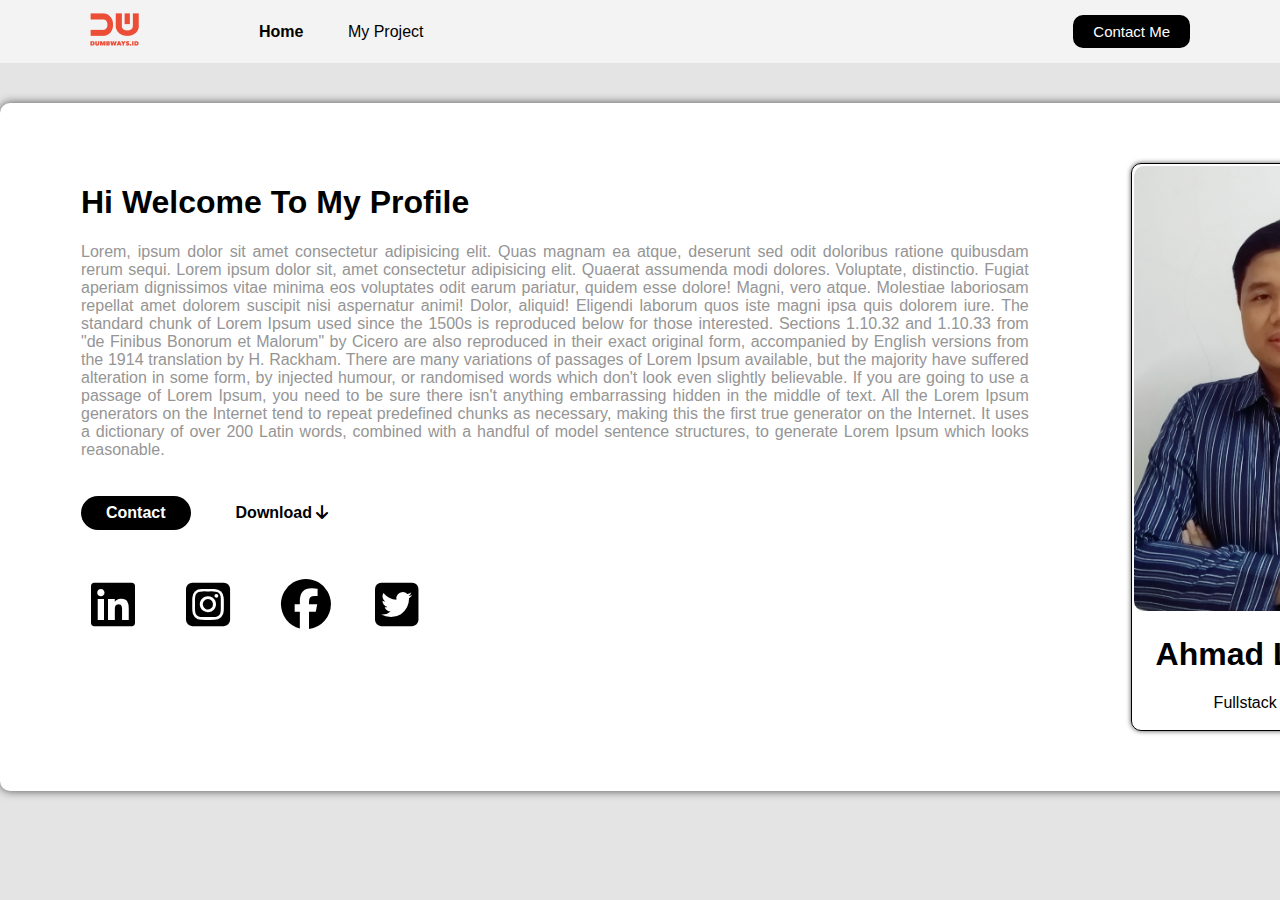
<file: index.html>
<!DOCTYPE html>
<html>
<head>
	<meta charset="utf-8">
	<meta name="viewport" content="width=device-width, initial-scale=1">
	<title>Personal Web - Beranda</title>
    <link rel="stylesheet" href="style.css">
    <link rel="stylesheet" href="https://cdnjs.cloudflare.com/ajax/libs/font-awesome/6.1.1/css/all.min.css">
</head>
<body>

    <!--MENU BAR-->
    <nav>
        <div class="left-side">
          <a href="index.html"><img src="dw.png" alt="" /></a>
          <ul>
            <li><a href="index.html" class="active">Home</a></li>
            <li><a href="blog.html">My Project</a></li>
          </ul>
        </div>
  
        <div class="right-side">
          <a href="contact-me.html">Contact Me</a>
        </div>
    </nav>

    <!--HOME-->
    <div class="personal">
        <div class="container-content">

            <div class="right">
                <h1>Hi Welcome To My Profile</h1>
                    <p>Lorem, ipsum dolor sit amet consectetur adipisicing elit. Quas magnam ea atque, deserunt sed odit doloribus ratione quibusdam rerum sequi. Lorem ipsum dolor sit, 
                    amet consectetur adipisicing elit. Quaerat assumenda modi dolores. Voluptate, distinctio. Fugiat aperiam dignissimos vitae minima eos voluptates odit earum pariatur, 
                    quidem esse dolore! Magni, vero atque. Molestiae laboriosam repellat amet dolorem suscipit nisi aspernatur animi! Dolor, aliquid! Eligendi laborum quos iste magni ipsa 
                    quis dolorem iure. The standard chunk of Lorem Ipsum used since the 1500s is reproduced below for those interested. Sections 1.10.32 and 1.10.33 from "de Finibus Bonorum 
                    et Malorum" by Cicero are also reproduced in their exact original form, accompanied by English versions from the 1914 translation by H. Rackham. There are many variations 
                    of passages of Lorem Ipsum available, but the majority have suffered alteration in some form, by injected humour, or randomised words which don't look even slightly 
                    believable. If you are going to use a passage of Lorem Ipsum, you need to be sure there isn't anything embarrassing hidden in the middle of text. All the Lorem Ipsum 
                    generators on the Internet tend to repeat predefined chunks as necessary, making this the first true generator on the Internet. It uses a dictionary of over 200 Latin words, 
                    combined with a handful of model sentence structures, to generate Lorem Ipsum which looks reasonable.</p>
                <div class="skill">
                    <div class="kontak"><a href="https://t.me/ahmadlutfi999">
                        <h4>Contact</h4></a>
                    </div>
                    <div class="download">
                        <h4>Download   <a href="cv.pdf">
                            <i class="fa-solid fa-arrow-down"></i></i>
                        </a></h4>
                    </div>
                    
                    
                </div>
                <div class="sosmed">
                    <div class="box">
                        <div class="icon"><a href="https://id.linkedin.com/"><i class="fa-brands fa-linkedin"></i></a></div>
                    </div>
                    <div class="box">
                        <div class="icon"><a href="https://www.instagram.com/"><i class="fa-brands fa-instagram-square"></i></a></div>
                    </div>
                    <div class="box">
                        <div class="icon"><a href="https://id-id.facebook.com/"><i class="fa-brands fa-facebook"></i></a></div>
                    </div>
                    <div class="box">
                        <div class="icon"><a href="https://twitter.com/"><i class="fa-brands fa-twitter-square"></i></a></div>
                    </div>
                </div>
            </div>

            <div class="left">
                <div class="card">
                <img src="foto.jpg" style="width: 100%; border-radius: 10px" />
                <h1>Ahmad Lutfi Afifi</h1>
                <p>Fullstack Developer</p>
                </div>
            </div>
        </div>
    </div>

</body>
</html>
</file>
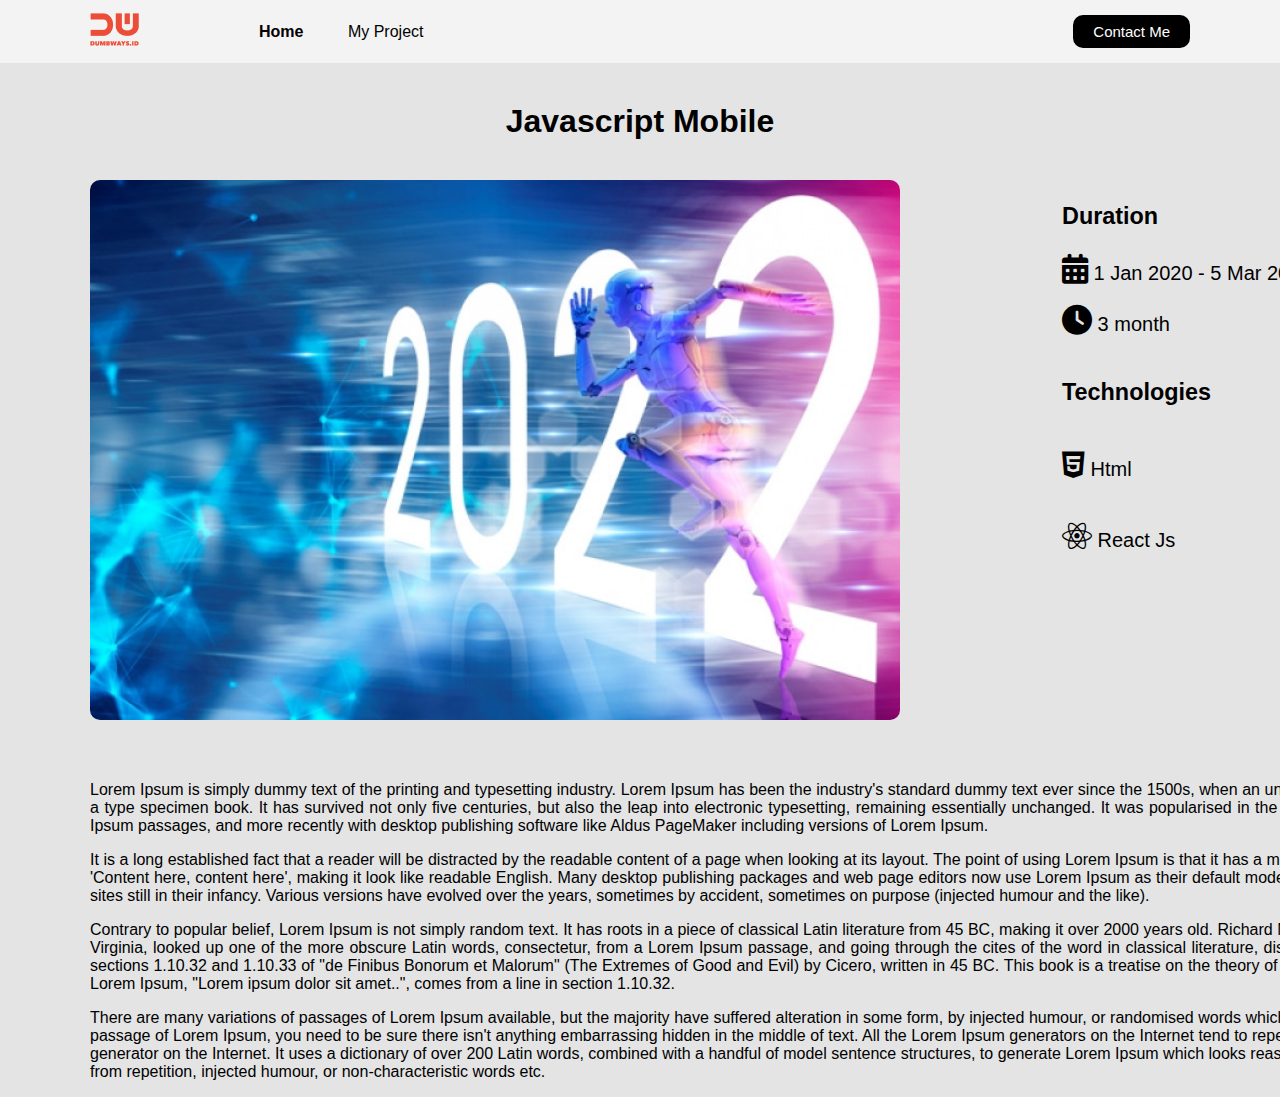
<file: blog-detail.html>
<!DOCTYPE html>
<html>
<head>
	<meta charset="utf-8">
	<meta name="viewport" content="width=device-width, initial-scale=1">
	<title>Personal Web - Project</title>
    <link rel="stylesheet" href="style.css">
    <link rel="stylesheet" href="https://cdnjs.cloudflare.com/ajax/libs/font-awesome/6.1.1/css/all.min.css">
</head>
<body>

    <!--MENU BAR-->
    <nav>
        <div class="left-side">
          <a href="index.html"><img src="dw.png" alt="" /></a>
          <ul>
            <li><a href="index.html" class="active">Home</a></li>
            <li><a href="blog.html">My Project</a></li>
          </ul>
        </div>
  
        <div class="right-side">
          <a href="contact-me.html">Contact Me</a>
        </div>
    </nav>
    
    <!--MY PROJECT DETAIL-->
    <div class="judul-project" id="detailing">
      <h1>Javascript Mobile</h1>
    </div>
    <div class="detail-page">
        
        <div class="form-group left">
            <img src="tech.jpg" style="width: 100%; border-radius: 10px" />
          </div>

          <div class="form-group right">
            <div style="display: flex;flex-direction: column;">
                <div class="head-detail-duration">
                <h3>Duration</h3>
                <p><i class="fa-solid fa-calendar-days"></i> 1 Jan 2020 - 5 Mar 2020</p>
                <p><i class="fa-solid fa-clock"></i> 3 month</p>
                </div>
                <div>
                    <h3>Technologies</h3>
                    <div class="head-detail-item">
                        <p><i class="fa-brands fa-html5"></i> Html</p>
                        <p><i class="fa-brands fa-js-square"></i> Javascript</p>
                        <p><i class="fa-brands fa-react"></i> React Js</p>
                    </div> 
                </div>
            </div>
          </div>   
    </div>

    <div class="isi-blog">
      <p>Lorem Ipsum is simply dummy text of the printing and typesetting industry. Lorem Ipsum has been the industry's 
        standard dummy text ever since the 1500s, when an unknown printer took a galley of type and scrambled it to make 
        a type specimen book. It has survived not only five centuries, but also the leap into electronic typesetting, 
        remaining essentially unchanged. It was popularised in the 1960s with the release of Letraset sheets containing 
        Lorem Ipsum passages, and more recently with desktop publishing software like Aldus PageMaker including versions 
        of Lorem Ipsum.</p>
      <p>It is a long established fact that a reader will be distracted by the readable content of a page when looking 
        at its layout. The point of using Lorem Ipsum is that it has a more-or-less normal distribution of letters, as 
        opposed to using 'Content here, content here', making it look like readable English. Many desktop publishing 
        packages and web page editors now use Lorem Ipsum as their default model text, and a search for 'lorem ipsum' 
        will uncover many web sites still in their infancy. Various versions have evolved over the years, sometimes by 
        accident, sometimes on purpose (injected humour and the like).</p>
      <p>Contrary to popular belief, Lorem Ipsum is not simply random text. It has roots in a piece of classical Latin 
        literature from 45 BC, making it over 2000 years old. Richard McClintock, a Latin professor at Hampden-Sydney 
        College in Virginia, looked up one of the more obscure Latin words, consectetur, from a Lorem Ipsum passage, 
        and going through the cites of the word in classical literature, discovered the undoubtable source. Lorem Ipsum 
        comes from sections 1.10.32 and 1.10.33 of "de Finibus Bonorum et Malorum" (The Extremes of Good and Evil) by 
        Cicero, written in 45 BC. This book is a treatise on the theory of ethics, very popular during the Renaissance. 
        The first line of Lorem Ipsum, "Lorem ipsum dolor sit amet..", comes from a line in section 1.10.32.</p>
      <p>There are many variations of passages of Lorem Ipsum available, but the majority have suffered alteration in 
        some form, by injected humour, or randomised words which don't look even slightly believable. If you are going 
        to use a passage of Lorem Ipsum, you need to be sure there isn't anything embarrassing hidden in the middle of 
        text. All the Lorem Ipsum generators on the Internet tend to repeat predefined chunks as necessary, making this 
        the first true generator on the Internet. It uses a dictionary of over 200 Latin words, combined with a handful 
        of model sentence structures, to generate Lorem Ipsum which looks reasonable. The generated Lorem Ipsum is 
        therefore always free from repetition, injected humour, or non-characteristic words etc.</p>
    </div>
  
</body>
</html>
</file>
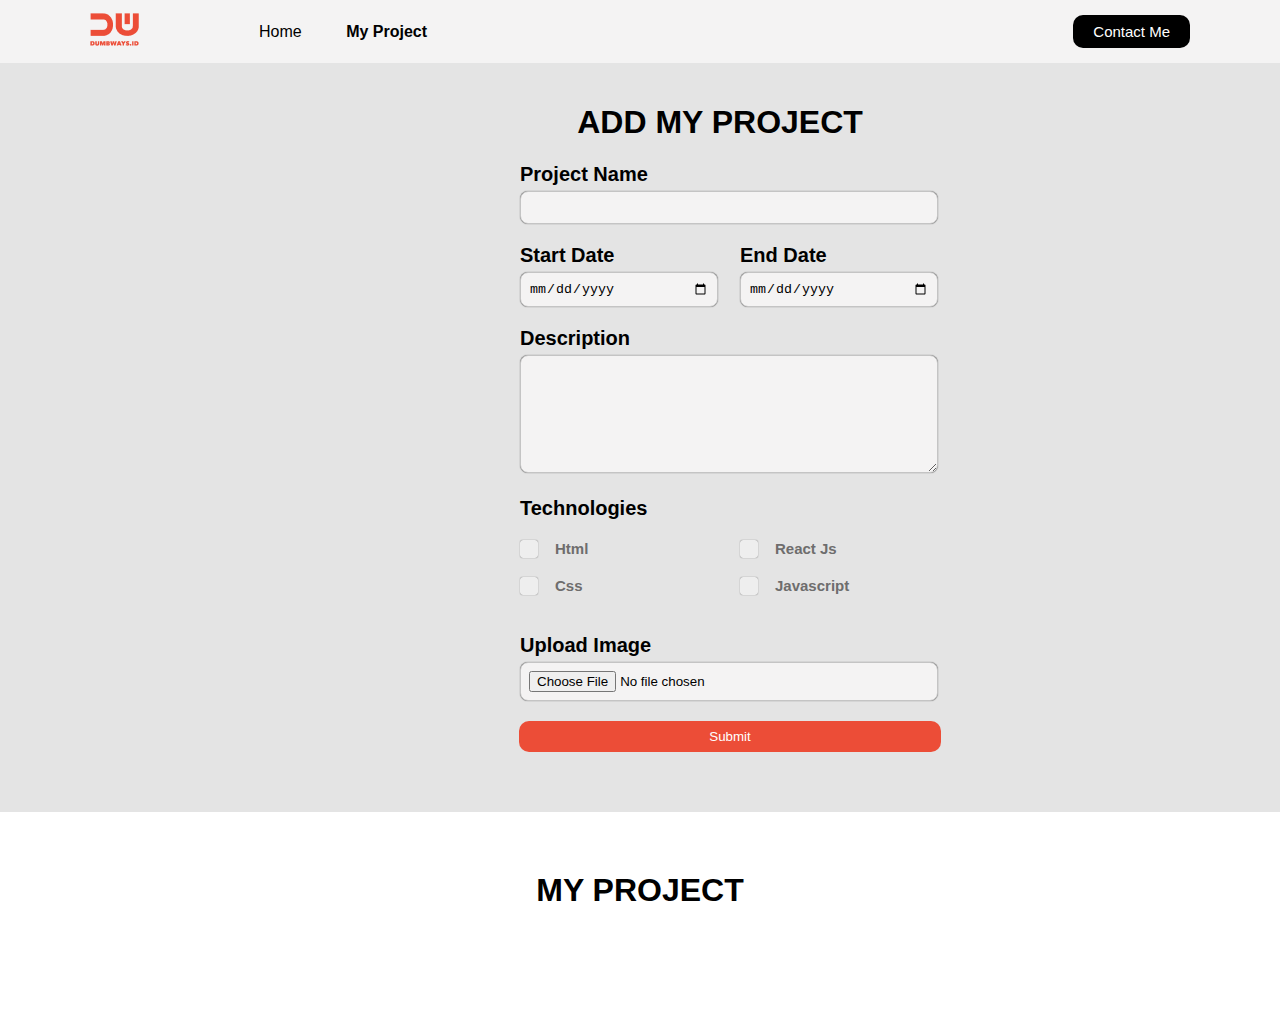
<file: blog.html>
<!DOCTYPE html>
<html>
<head>
	<meta charset="utf-8">
	<meta name="viewport" content="width=device-width, initial-scale=1">
	<title>Personal Web - My Project</title>
    <link rel="stylesheet" href="style.css">
    <link rel="stylesheet" href="https://cdnjs.cloudflare.com/ajax/libs/font-awesome/6.1.1/css/all.min.css">
    <script src="project.js"></script>
</head>
<body>
  
    <!--MENU BAR-->
    <nav>
        <div class="left-side">
          <a href="index.html"><img src="dw.png" alt="" /></a>
          <ul>
            <li><a href="index.html">Home</a></li>
            <li><a href="blog.html" class="active">My Project</a></li>
          </ul>
        </div>
  
        <div class="right-side">
          <a href="contact-me.html">Contact Me</a>
        </div>
    </nav>

    <!--ADD MY PROJECT-->
    <div class="personality">
       <form>
        <h1>ADD MY PROJECT</h1>
        <div>
          <label for="project">Project Name</label>
          <input type="text" name="" id="project"/>
        </div>
        <div class="form-group left">
          <label for="start" class="label-title">Start Date</label>
           <input type="date" name="" id="start"/>
        </div>
        <div class="form-group right">
          <label for="end">End Date</label>
          <input type="date" name="" id="end"/>
         </div>
         <div>
            <label for="description">Description</label>
            <textarea name="" id="description" cols="30" rows="10"></textarea>
          </div>
          <div>
              <div>
            <label for="technologies">Technologies</label>
              </div>
              <div class="form-group left">
                <div class="techn">
              <label class="container">Html
                <input type="checkbox" value="fa-brands fa-html5" id="Html">
                <span class="checkmark"></span>
              </label>
                </div>

                <div class="techn">
              <label class="container">Css
                <input type="checkbox" value="fa-brands fa-css3-alt" id="Css">
                <span class="checkmark"></span>
              </label>
                </div>
              </div>


              <div class="form-group right">
                <div class="techn">
              <label class="container">React Js
                <input type="checkbox" value="fa-brands fa-react" id="React">
                <span class="checkmark"></span>
              </label>
                </div>

                <div class="techn">
              <label class="container">Javascript
                <input type="checkbox" value="fa-brands fa-js-square" id="Java">
                <span class="checkmark"></span>
              </label>
                </div>
              </div>
          </div>
          <div>
            <label for="upload">Upload Image</label>
             <input type="file" name="" id="upload"/>
          </div>
        <div class="btn-submit">
          <button  onclick="addProject()" type="button">Submit</button>
        </div>
      </form>
    </div>

    <!--MY PROJECT-->
    <div class="latar">
      <div><h1>MY PROJECT</h1>
      <main class="grid" id="stock">
        
        <!--<article>
          <img src="tech.jpg" style="width: 100%; border-radius: 10px" />
          <div class="posting" id="posting-card">
            <h3><a href="blog-detail.html" target="_blank">Javascript Mobile</a></h3>
            <span class="post-date">
              <time class="post-date">durasi : 3 bulan</time>
            </span>
            <p>App that used for Dumbways student, it was deployed and can downloaded on playstore. Happy download</p>
            <div class="logo">
            <i class="fa-brands fa-html5"></i>
            <i class="fa-brands fa-react"></i>
            <i class="fa-brands fa-css3-alt"></i>
            <i class="fa-brands fa-js-square"></i>
            </div>
            <div class="btn-submit">
              <button type="button">edit</button>
              <button type="button">delete</button>
            </div>
          </div>    
        </article>-->

       

      </main>
      </div>
    </div>

</body>
</html>
</file>
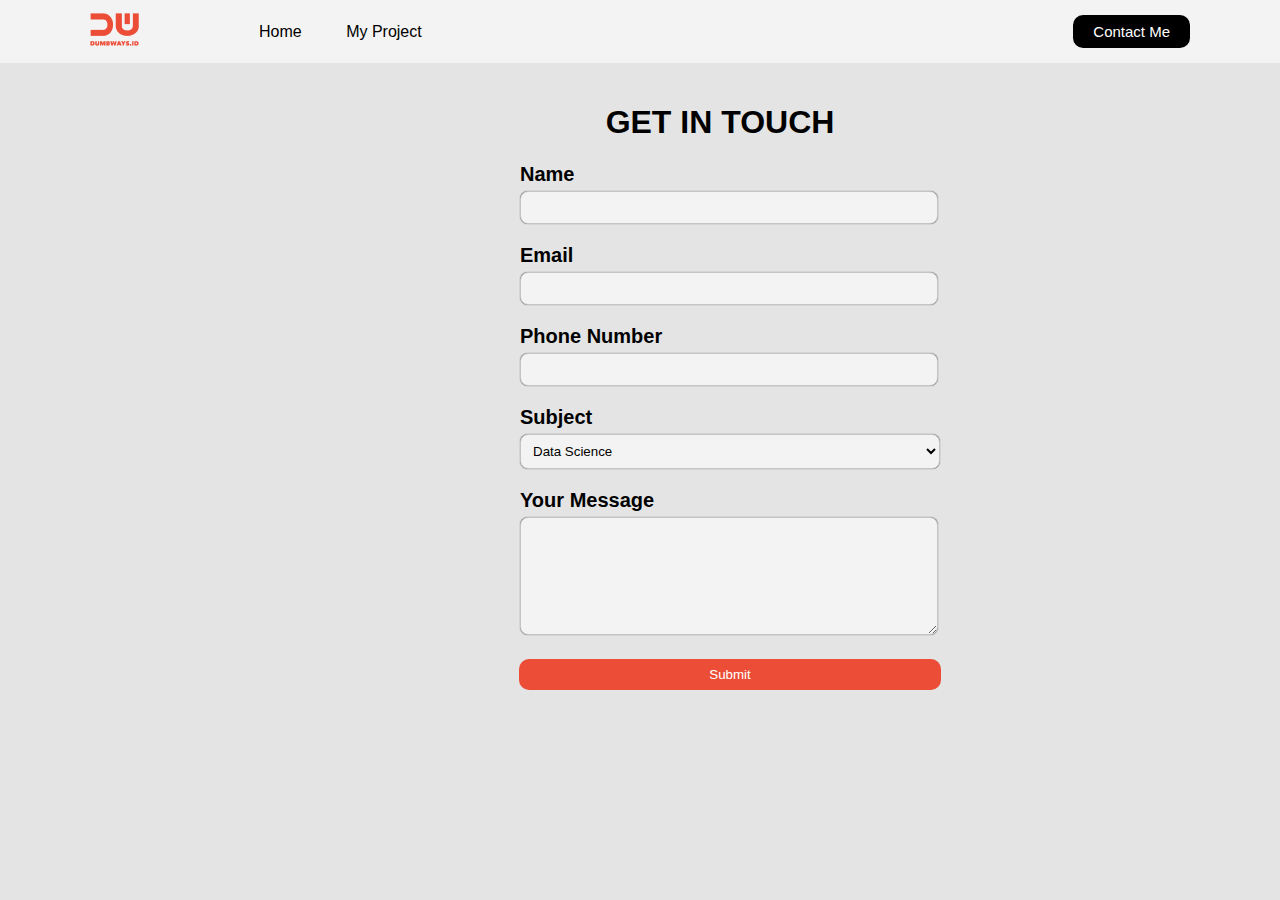
<file: contact-me.html>
<!DOCTYPE html>
<html>
<head>
	<meta charset="utf-8">
	<meta name="viewport" content="width=device-width, initial-scale=1">
	<title>Personal Web - Contact Me</title>
    <link rel="stylesheet" href="style.css">
    <link rel="stylesheet" href="https://cdnjs.cloudflare.com/ajax/libs/font-awesome/6.1.1/css/all.min.css">
    <script src="submission.js"></script>
</head>
<body>
  
    <!--MENU BAR-->
    <nav>
        <div class="left-side">
          <a href="index.html"><img src="dw.png" alt="" /></a>
          <ul>
            <li><a href="index.html">Home</a></li>
            <li><a href="blog.html">My Project</a></li>
          </ul>
        </div>
  
        <div class="right-side">
          <a href="contact-me.html">Contact Me</a>
        </div>
    </nav>

    <!--CONTACT FORM-->
    <div class="personalies">
       <form>
        <h1>GET IN TOUCH</h1>
        <div>
          <label for="input-name">Name</label>
          <input type="text" name="" id="name" />
        </div>
        <div>
          <label for="input-email">Email</label>
           <input type="email" name="" id="email" />
        </div>
        <div>
          <label for="input-phone">Phone Number</label>
          <input type="text" name="" id="phone" />
         </div>
        <div>
          <label for="choose-object">Subject</label>
          <select id="object">
            <option selected> </option>
            <option selected>Web Developer</option>
            <option selected>Sofware Engineering</option>
            <option selected>Data Science</option>
          </select>
        </div>
        <div>
          <label for="input-message">Your Message</label>
          <textarea name="" id="message" cols="30" rows="10" ></textarea>
        </div>
        <div class="btn-submit">
          <button  onclick="submitForm()" type="submit">Submit</button>
        </div>
      </form>
    </div>

</body>
</html>
</file>
<file: style.css>
/* STYLE BODY */
  body {
    margin: 0;
    font-family: 'Poppins', sans-serif;
    background-color: rgb(228, 228, 228);
  }

  /* STYLE MENU BAR */
  nav {
    background-color: #f4f3f3;
    height: 7vh;
    display: flex;
  }
  nav div {
    display: flex;
    align-items: center;
  } 
  nav .left-side {
    flex: 50%;
    padding-left: 90px;
    margin-left: auto;
  }
  nav .right-side {
    flex: 50%;
    padding-right: 90px;
    justify-content: right;
    margin-right: auto;
  }
  nav ul {
    list-style-type: none;
    margin-left: 40px;
  }
  nav ul li {
    display: inline;
    margin-left: 40px;
  }
  nav ul li a {
    color: black;
    text-decoration: none;
  }
  nav ul li a.active {
    color: black;
    font-weight: 700;
  }
  nav .right-side a {
    font-size: 15px;
    padding: 8px 20px;
    background-color: black;
    border: none;
    border-radius: 10px;
    color: white;
    text-decoration: none;
  }

  /* STYLE BODY CONTENT */
  .personal {
    border-radius: 10px;
    width: 180vh;
    height: auto;
    background-color: white;
    box-shadow: 0px 0px 10px rgb(79, 79, 79);
    display: flex;
    align-items: center;
    justify-content: center;
    margin: 0 auto;
    margin-top: 40px;
    margin-bottom: 40px;
    padding-top: 40px;
    padding-bottom: 40px;
  }
  .container-content {
    padding: 20px;
    width: 90%;
    display: flex;
    text-align: center;
  }
  .container-content .left {
    flex: 35%;
  }
  .container-content .right {
    flex: 65%;
    text-align: left;
  }
  
  /* STYLE ISI CONTENT */
  .container-content .right p {
    color: #959595;
    text-align: justify;
  }
  .container-content .right .skill {
    display: flex;
  }
  .container-content .right .skill div {
    margin-right: 20px;
  }
  .container-content .right .skill .kontak h4{
    padding: 8px 25px;
    background-color: black;
    border: none;
    border-radius: 30px;
    color: white;
    text-decoration: none;
  }
  .container-content .right .skill .download h4{
    padding: 8px 25px;
    text-decoration: none;
  }
  .container-content .right .skill .download h4 i{
    color: black;
  }
  .container-content .right .sosmed .box {
    width: 10%;
  	padding: 20px;
	  box-sizing: border-box;
  	float: left;  
  }
  .container-content .right .sosmed a {
    color: black;
    text-decoration: none;
  }
  .icon {
    line-height: 90px;
    font-size: 50px;
    margin: -10px;
  }

  /* STYLE FOTO */
  .container-content .left .card{
    border: 1px solid black;
    width: 300px;
    padding: 2px;
    box-shadow: 0px 0px 5px rgb(79, 79, 79);
    border-radius: 10px;
    margin: auto;
  }

  /* STYLE CONTACT FORM */
  form {
    width: 400px;
  }

  .personalies {
    width: 160vh;
    height: auto;
    display: flex;
    align-items: center;
    justify-content: center;
    margin: 0 auto;
    margin-top: 20px;
    margin-bottom: 30px;
  }
  form h1 {
    align-items: center;
    text-align: center;
  }
  form div {
    margin-bottom: 20px;
  }
  form div label {
    font-size: 20px;
    font-weight: 700;
  }
  form div input {
    width: 100%;
    background-color: #f4f3f3;
    border: 1px solid #c4c4c4;
    box-shadow: 0px 0px 1px rgb(79, 79, 79);
    padding: 8px;
    margin-top: 5px;
    border-radius: 8px;
  }
  form div select {
    width: 105%;
    background-color: #f4f3f3;
    border: 1px solid #c4c4c4;
    box-shadow: 0px 0px 1px rgb(79, 79, 79);
    padding: 8px;
    margin-top: 5px;
    border-radius: 8px;
  }
  form div textarea {
    width: 100%;
    background-color: #f4f3f3;
    border: 1px solid #c4c4c4;
    box-shadow: 0px 0px 1px rgb(79, 79, 79);
    padding: 8px;
    margin-top: 5px;
    border-radius: 8px;
    resize: vertical;
    height: 100px;
  }
  form button {
    background-color: #ec4d37;
    color: white;
    border: none;
    padding: 8px 190px;
    border-radius: 10px;
    cursor: pointer;
    margin-left: 15px;
  }
  .btn-submit {
    display: flex;
    justify-content: center;
    align-items: center;
    padding-left: 20px;
  }

  .personality {
    width: 160vh;
    height: auto;
    display: flex;
    align-items: center;
    justify-content: center;
    margin: 0 auto;
    margin-top: 20px;
  }
 .personality .left{
   float: left;
   width:  45%;
 }
 .personality .right{
   float: right;
   width: 45%;
 }
/* The container */
.container {
  color: rgb(110, 109, 109);
  display: block;
  position: relative;
  padding-left: 35px;
  margin-bottom: 12px;
  cursor: pointer;
  font-size: 15px;
  -webkit-user-select: none;
  -moz-user-select: none;
  -ms-user-select: none;
  user-select: none;
}

/* Hide the browser's default checkbox */
.container input {
  position: absolute;
  opacity: 0;
  cursor: pointer;
  height: 0;
  width: 0;
}

/* Create a custom checkbox */
.checkmark {
  position: absolute;
  top: 0;
  left: 0;
  height: 18px;
  width: 18px;
  background-color: #eee;
  box-shadow: 0px 0px 1px rgb(79, 79, 79);
  border-radius: 3px;
}

/* On mouse-over, add a grey background color */
.container:hover input ~ .checkmark {
  background-color: #ccc;
}

/* When the checkbox is checked, add a blue background */
.container input:checked ~ .checkmark {
  background-color: #2196F3;
}

/* Create the checkmark/indicator (hidden when not checked) */
.checkmark:after {
  content: "";
  position: absolute;
  display: none;
}

/* Show the checkmark when checked */
.container input:checked ~ .checkmark:after {
  display: block;
}

/* Style the checkmark/indicator */
.container .checkmark:after {
  left: 5px;
  top: 2px;
  width: 5px;
  height: 10px;
  border: solid white;
  border-width: 0 3px 3px 0;
  -webkit-transform: rotate(45deg);
  -ms-transform: rotate(45deg);
  transform: rotate(45deg);
}

.latar {
  background-color: #ffffff;
  display: flex;
  align-items: center;
  justify-content: center;
  margin: 0 auto;
  margin-top: 40px;
}

.latar h1 {
  align-items: center;
  text-align: center;
  margin-top: 60px;
  margin-bottom: 60px;
}


.grid {
  display: grid;
  grid-template-columns: auto auto auto;
  align-items: center;
  grid-gap: 10px;
  margin: 0;
  margin-left: 10px;
  margin-bottom: 40px;
}

.grid img{
  object-fit: cover;
}

.grid .post-date{
  color: grey;
}

.grid h3, a{
  margin-bottom: 0px;
  text-decoration: none;
  color: black;
}

.grid article{
  box-shadow: 0px 0px 10px black;
  border-radius: 8px;
  text-align: justify;
  background: #ffffff;
  width: 300px;
  padding: 10px;
}

.grid article p{
  display: -webkit-box;
  -webkit-line-clamp: 3;
  -webkit-box-orient: vertical;
  overflow: hidden;
  text-overflow: ellipsis;
}

@media (max-width:1000px){
  .grid{
    grid-template-columns: repeat(2,1fr);
  }
}

@media (max-width:800px){
  .grid{
    grid-template-columns: repeat(1,1fr);
  }
}

.grid .logo{
  font-size: 200%;
  margin: 15px;
  margin-left: 5px;
  margin-bottom: 30px;
}

article button {
  background-color: #1d1b1b;
  color: white;
  border: none;
  padding: 8px 57px;
  border-radius: 10px;
  cursor: pointer;
  margin: auto;
  margin-left: 0px;
}
.btn-submit {
  display: flex;
  justify-content: center;
  align-items: center;
  padding-left: 5px;
}

.detail-page{
  width: 180vh;
  height: 65vh;
  margin: 0 auto;
  margin-left: 90px;
}

.judul-project h1{
  text-align: center;
  margin-top: 40px;
  margin-bottom: 40px;
}

.detail-page .left{
  float: left;
  width:  50%;
}
.detail-page .right{
  float: right;
  width: 40%;
  font-size: 20px;
}

.head-detail-duration i{
  font-size: 30px;
}

.head-detail-item i{
  font-size: 30px;
}

.head-detail-item{
  display: grid;
  grid-template-columns: repeat(2,minmax(0,1fr));
}

.isi-blog{
  width: 180vh;
  height: auto;
  margin: 0 auto;
  margin-left: 90px;
  text-align: justify;
}
</file>
